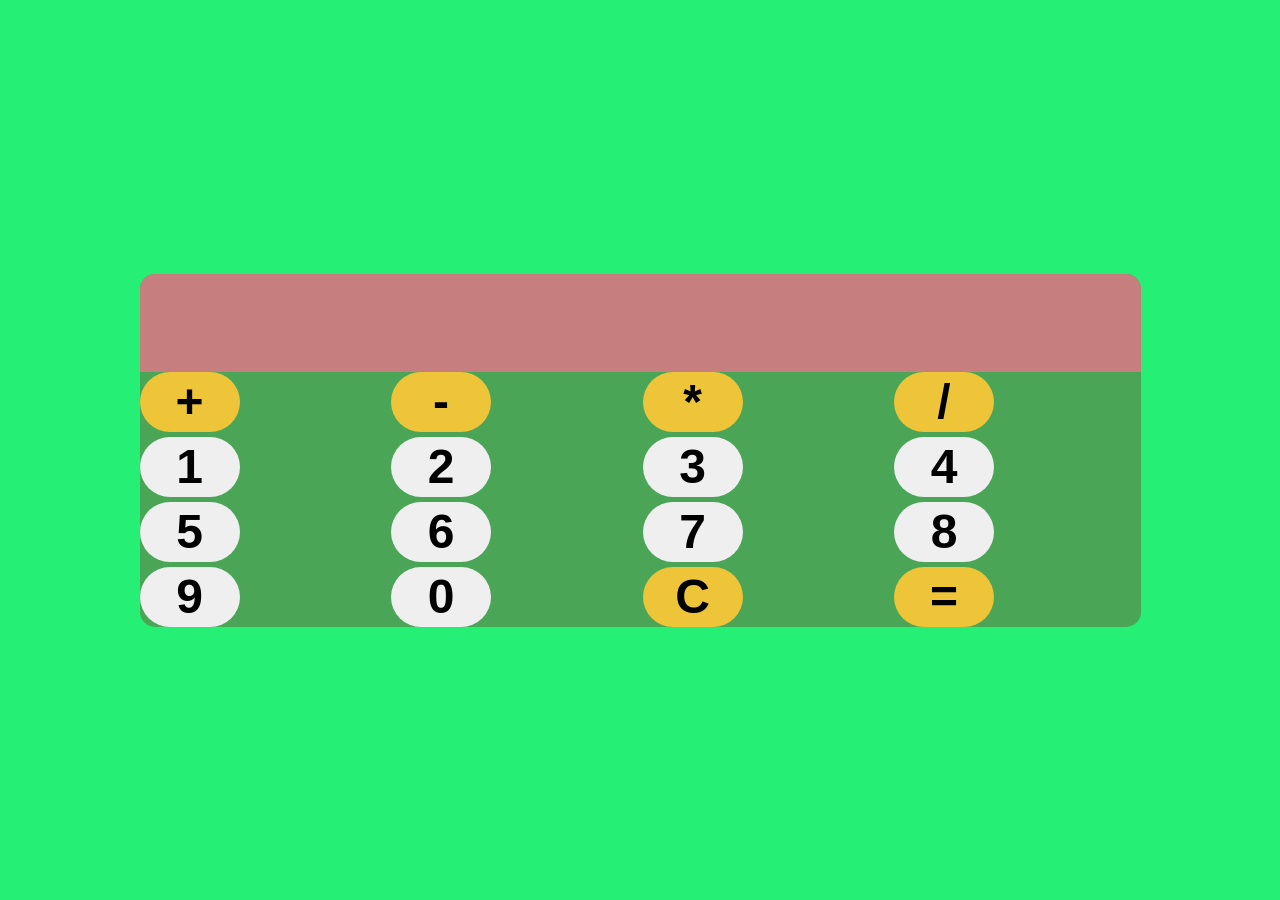
<file: index.html>
<!DOCTYPE html>
<head>
    <title>calculator</title>
    <meta charset="utf-8"/>
    <meta name="viewport" content="width=device-width, initial-scale=1.0"/>
    <link rel="stylesheet" href="calculator.css"/>
</head>
<body>
<div id="calculator">
    <input id="display" readonly />
    <div id="keys">
        <button onclick="keysAddon('+')" class="operator">+</button>
        <button onclick="keysAddon('-')" class="operator">-</button>
        <button onclick="keysAddon('*')" class="operator">*</button>
        <button onclick="keysAddon('/')" class="operator">/</button>
        <button onclick="keysAddon('1')">1</button>
        <button onclick="keysAddon('2')">2</button>
        <button onclick="keysAddon('3')">3</button>
        <button onclick="keysAddon('4')">4</button>
        <button onclick="keysAddon('5')">5</button>
        <button onclick="keysAddon('6')">6</button>
        <button onclick="keysAddon('7')">7</button>
        <button onclick="keysAddon('8')">8</button>
        <button onclick="keysAddon('9')">9</button>
        <button onclick="keysAddon('0')">0</button>
        <button onclick="clearDisplay()" class="operator">C</button>
        <button onclick="calculate()" class="operator">=</button>

    </div>
</div>
<h4 id="result"></h4>
<script src="calculator.js"></script>
</body>
</html>
</file>
<file: calculator.css>
button{
    width:100px;
    height: 60px;
    border-radius:50px;
    font-weight: bold;
    border: none;
    cursor:pointer;
    font-size: 3rem;
    

}
#keys{
    display:grid;
    grid-template-columns: repeat(4, 1fr);
    gap: 100px;
    GAP:5PX;

}
#display{
    width: 100%;
    padding-bottom: 5PX;
    font-size: 5rem;
    border: none;
    text-align:left;
    background-color: rgb(198, 126, 126);
    color: rgb(5, 5, 5);
}
body{
margin:0;
display:flex;
justify-content: center;
align-items: center;
background-color: rgb(38, 239, 118);
height: 100vh;

}
#calculator{
    font-family: 'Times New Roman', Times, serif;
    background-color: rgb(74, 165, 86);
    max-width: 100%fit-content;
    overflow: hidden;
    max-height: max-content;
    border-radius: 15px;
    margin: 50px;
}
button:hover{
    background-color: rgb(219, 178, 178);
}
.operator{
    background-color: rgb(238, 196, 57);
}
</file>
